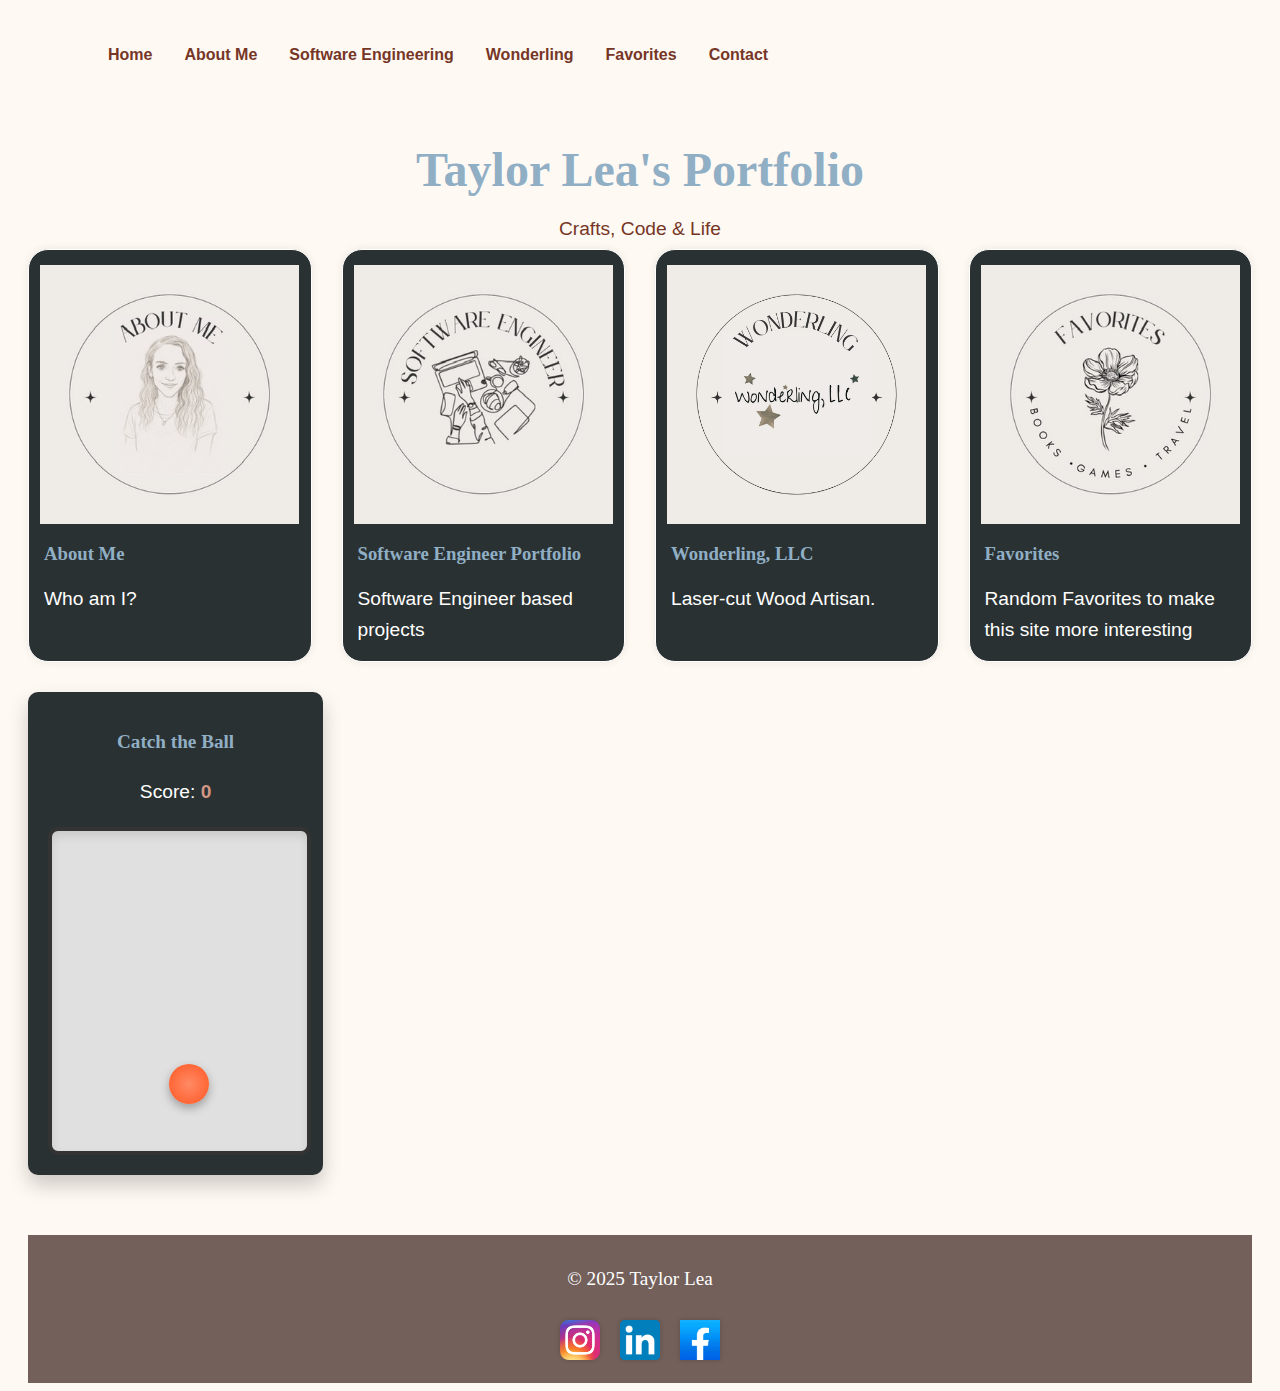
<file: index.html>
<!DOCTYPE html>
<html lang="en">
<head>
  <meta charset="UTF-8" />
  <meta name="viewport" content="width=device-width, initial-scale=1.0" />
  <title>Creative Portfolio</title>
  <link rel="stylesheet" href="style.css" />
 
</head>
<body>

  <header class="hero">
    <nav class="navbar">
      <button class="menu-toggle" aria-label="Toggle Menu">&#9776;</button>
      <ul class="nav-links">
        <li><a href="index.html">Home</a></li>
        <li><a href="aboutMe.html">About Me</a></li>
        <li><a href="softwareEngineering.html">Software Engineering</a></li>
        <li><a href="wonderlingLLC.html">Wonderling</a></li>
        <li><a href="favorite.html">Favorites</a></li>
        <li><a href="contact.html">Contact</a></li>
      </ul>
    </nav>    
    <h1>Taylor Lea's Portfolio</h1>
    <p>Crafts, Code & Life</p>
  </header>

  <section class="portfolio-grid">
    <a href="aboutMe.html" class="project-card">
      <img src="aboutme.jpeg" alt="Project 1">
      <h3>About Me</h3>
      <p>Who am I? </p>
    </a>
    <a href="softwareEngineering.html"  class="project-card">
      <img src="SE.jpeg" alt="Project 2">
      <h3>Software Engineer Portfolio</h3>
      <p>Software Engineer based projects</p>
    </a>
    
    <a href="wonderlingLLC.html"  class="project-card">
      <img src="wonderling.png" alt="Project 3">
      <h3>Wonderling, LLC</h3>
      <p>Laser-cut Wood Artisan.</p>
    </a>

    <a href="favorite.html"  class="project-card">
      <img src="favorites.jpeg" alt="Project 4">
      <h3>Favorites</h3>
      <p>Random Favorites to make this site more interesting</p>
    </a>

    
    <div class="container">
      <h3 class="game-heading">Catch the Ball</h3>
      <p>Score: <span id="score">0</span></p>
      <div id="gameArea">
          <div id="ball"></div>
      </div>
  </div>
  </section>
  <footer>
    <p>&copy; 2025 Taylor Lea</p>
    <div class="social-icons">
      <a href="https://www.instagram.com/taylorlea32" target="_blank" rel="noopener">
        <img src="Socials/insta.png" alt="Instagram">
      </a>
      <a href="https://www.linkedin.com/in/taylor-chesbro/" target="_blank" rel="noopener">
        <img src="Socials/link.svg.png" alt="LinkedIn">
      </a>
      <a href="https://www.facebook.com/taylor.l.chesbro/" target="_blank" rel="noopener" >
        <img src="Socials/facebook.png" alt="facebook">
      </a>
    </div>
    
  </footer>
  <script src="script.js"></script>
</body>
</html>
</file>
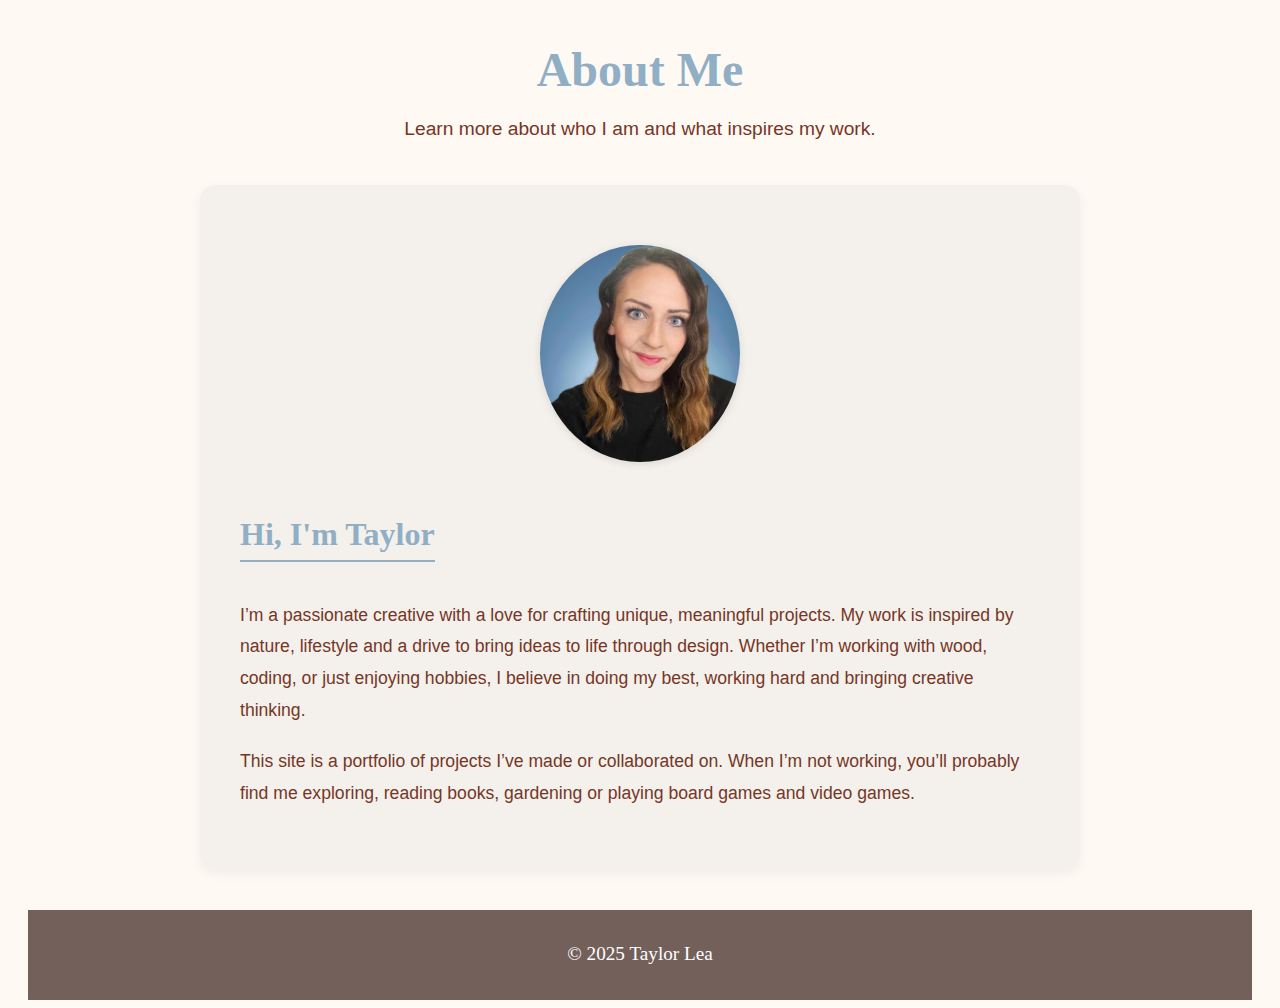
<file: aboutMe.html>
<!DOCTYPE html>
<html lang="en">
<head>
  <meta charset="UTF-8" />
  <meta name="viewport" content="width=device-width, initial-scale=1.0" />
  <title>About Me</title>
  <link rel="stylesheet" href="style.css" />
  <style>
    .about-section {
      max-width: 800px;
      margin: 40px auto;
      background-color: #f4f1ec;
      padding: 40px;
      border-radius: 15px;
      box-shadow: 0 4px 12px rgba(0,0,0,0.05);
    }

    .about-section h2 {
      font-family: var(--font-heading);
      color: var(--accent);
      font-size: 2rem;
      border-bottom: 2px solid var(--accent);
      display: inline-block;
      margin-bottom: 20px;
    }

    .about-section p {
      font-family: var(--font-body);
      font-size: 1.1rem;
      color: var(--text);
      line-height: 1.8;
    }

    .about-photo {
      max-width: 200px;
      border-radius: 50%;
      margin: 20px auto;
      display: block;
      box-shadow: 0 2px 8px rgba(0,0,0,0.1);
    }
  </style>
</head>
<body>

  <header class="hero">
    <h1>About Me</h1>
    <p>Learn more about who I am and what inspires my work.</p>
  </header>

  <section class="about-section">
    <img src="Taylor Picture.jpg" alt="Photo of me" class="about-photo" />
    <h2>Hi, I'm Taylor</h2>
    <p>
      I’m a passionate creative with a love for crafting unique, meaningful projects.
      My work is inspired by nature, lifestyle and a drive to bring ideas to life
      through design. Whether I’m working with wood, coding, or just enjoying hobbies, I believe in 
      doing my best, working hard and bringing creative thinking.
    </p>
    <p>
      This site is a portfolio of projects I’ve made or collaborated on. When I’m not working,
      you’ll probably find me exploring, reading books, gardening or playing board games and video games.
    </p>
  </section>
</body>

<footer>
    <p>&copy; 2025 Taylor Lea</p>
  </footer> 
</html>
</file>
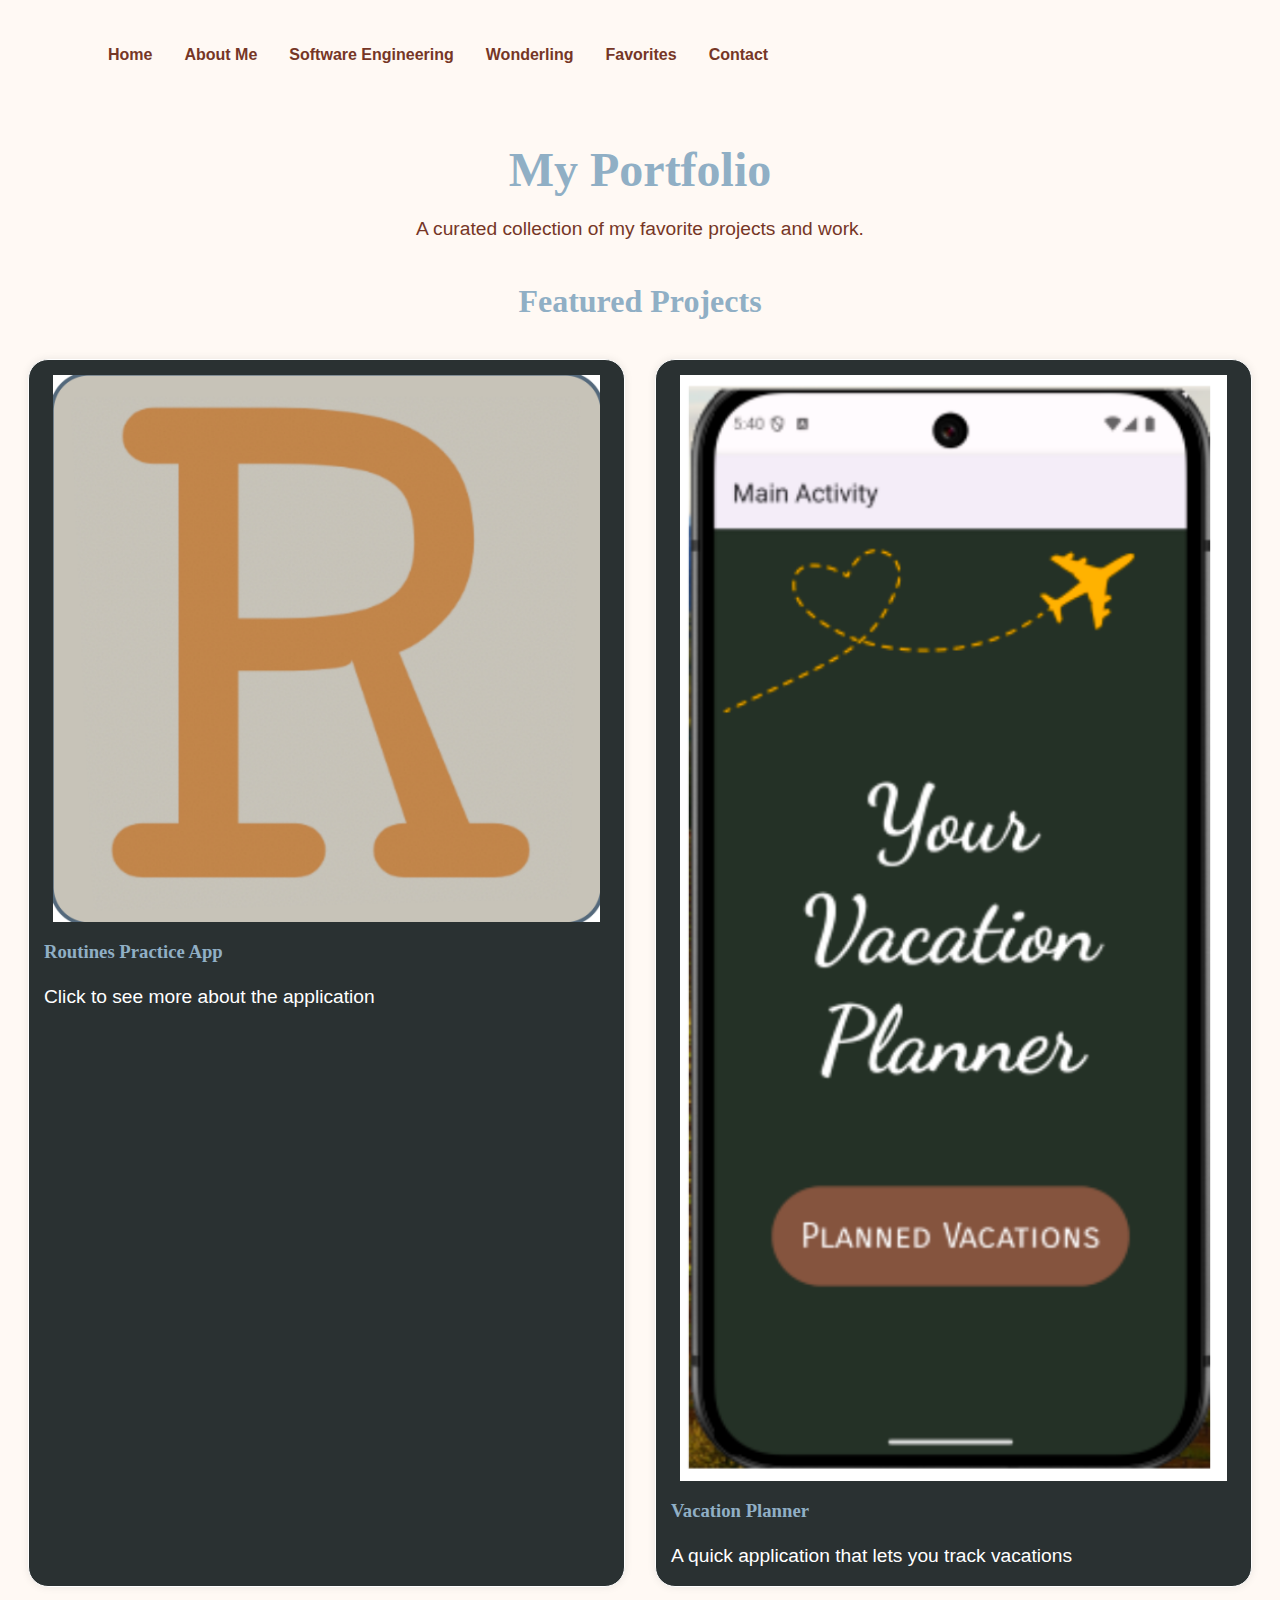
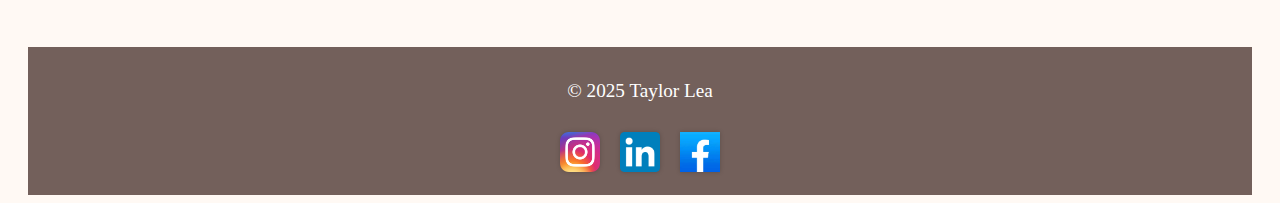
<file: softwareEngineering.html>
<!DOCTYPE html>
<html lang="en">
<head>
  <meta charset="UTF-8" />
  <meta name="viewport" content="width=device-width, initial-scale=1.0" />
  <title>My Portfolio</title>
  <link rel="stylesheet" href="style.css" />

</head>
<body>

  <header class="hero">
    <nav class="navbar">
     
      <button class="menu-toggle" aria-label="Toggle Menu">&#9776;</button>
      <ul class="nav-links">
        <li><a href="index.html">Home</a></li>
        <li><a href="aboutMe.html">About Me</a></li>
        <li><a href="softwareEngineering.html">Software Engineering</a></li>
        <li><a href="wonderlingLLC.html">Wonderling</a></li>
        <li><a href="favorite.html">Favorites</a></li>
        <li><a href="contact.html">Contact</a></li>
      </ul>
    </nav>
      
    <h1>My Portfolio</h1>
    <p>A curated collection of my favorite projects and work.</p>
  </header>

  <section class="section-title">
    <h2>Featured Projects</h2>
  </section>

  <section class="portfolio-grid">
    
    <a href="Routines.html" class="project-card">
      <img src="app icon.jpg" alt="A square R" />
      <h3>Routines Practice App</h3>
      <p> Click to see more about the application</p>
    </a>

   
    <a href="vacationplanner.html" class="project-card">
      <img src="Vacation Planner image.png" alt="Green Vacation Planner Application Icon" />
      <h3>Vacation Planner</h3>
      <p>A quick application that lets you track vacations</p>
    </a>

  </section>
  <script src="script.js"></script>
</body>
<footer>
  <p>&copy; 2025 Taylor Lea</p>
  <div class="social-icons">
    <a href="https://www.instagram.com/taylorlea32" target="_blank" rel="noopener">
      <img src="Socials/insta.png" alt="Instagram">
    </a>
    <a href="https://www.linkedin.com/in/taylor-chesbro/" target="_blank" rel="noopener">
      <img src="Socials/link.svg.png" alt="LinkedIn">
    </a>
    <a href="https://www.facebook.com/taylor.l.chesbro/" target="_blank" rel="noopener" >
      <img src="Socials/facebook.png" alt="facebook">
    </a>
  </div>
  
</footer>
  </html>
</file>
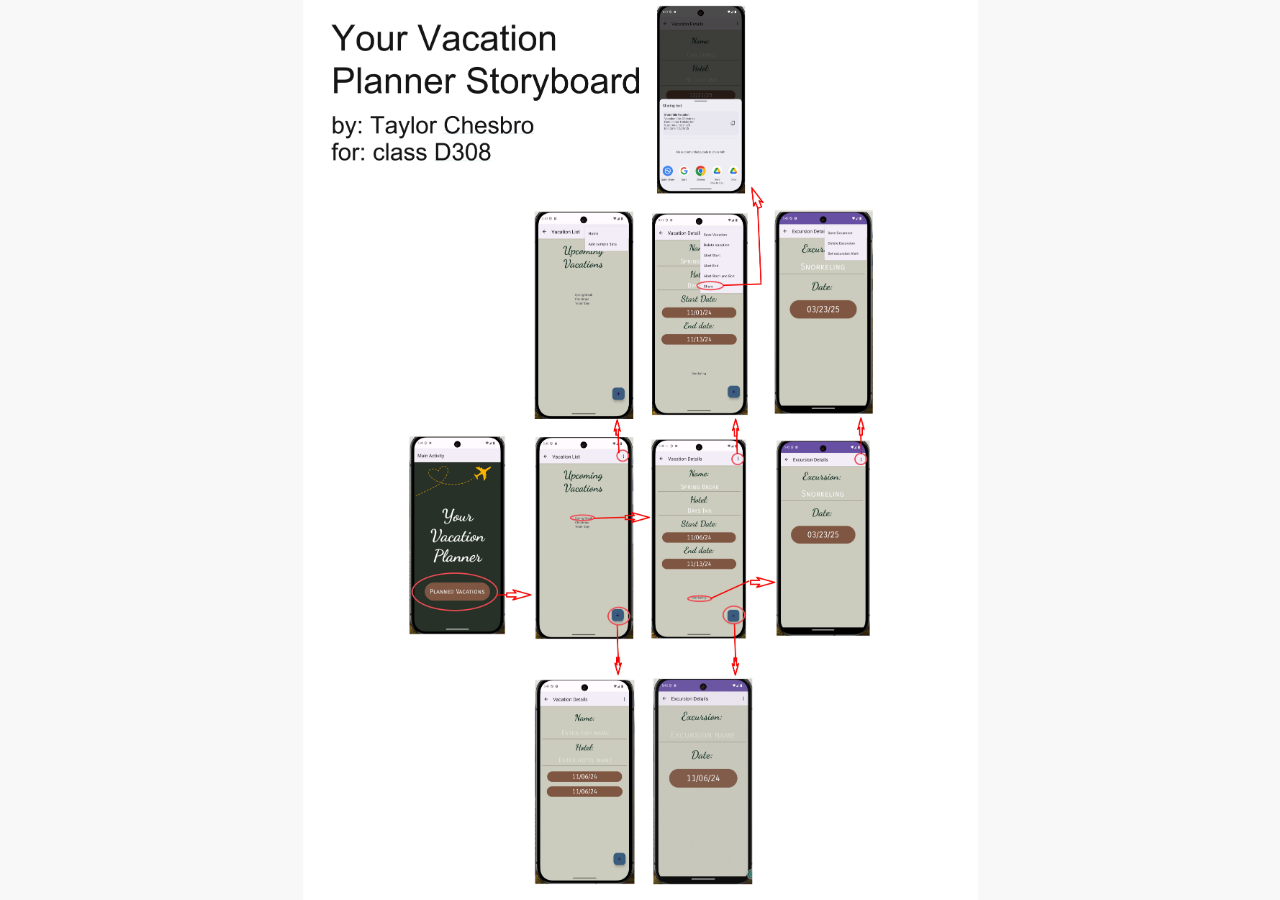
<file: vacationplanner.html>
<!DOCTYPE html>
<html lang="en">
<head>
  <meta charset="UTF-8">
  <title>PDF Viewer</title>
  <style>
    html, body {
      margin: 0;
      padding: 0;
      height: 100%;
      width: 100%;
    }
    body {
      display: flex;
      justify-content: center;
      align-items: center;
      background-color: #f8f8f8;
    }
    img {
      max-width: 100%;
      max-height: 100%;
      height: auto;
      width: auto;
      object-fit: contain;
    }
  </style>
</head>
<body>
  <img src="Storyboard.Chesbro.D308.jpg" alt="Storyboard" />
</body>
</html>
</file>
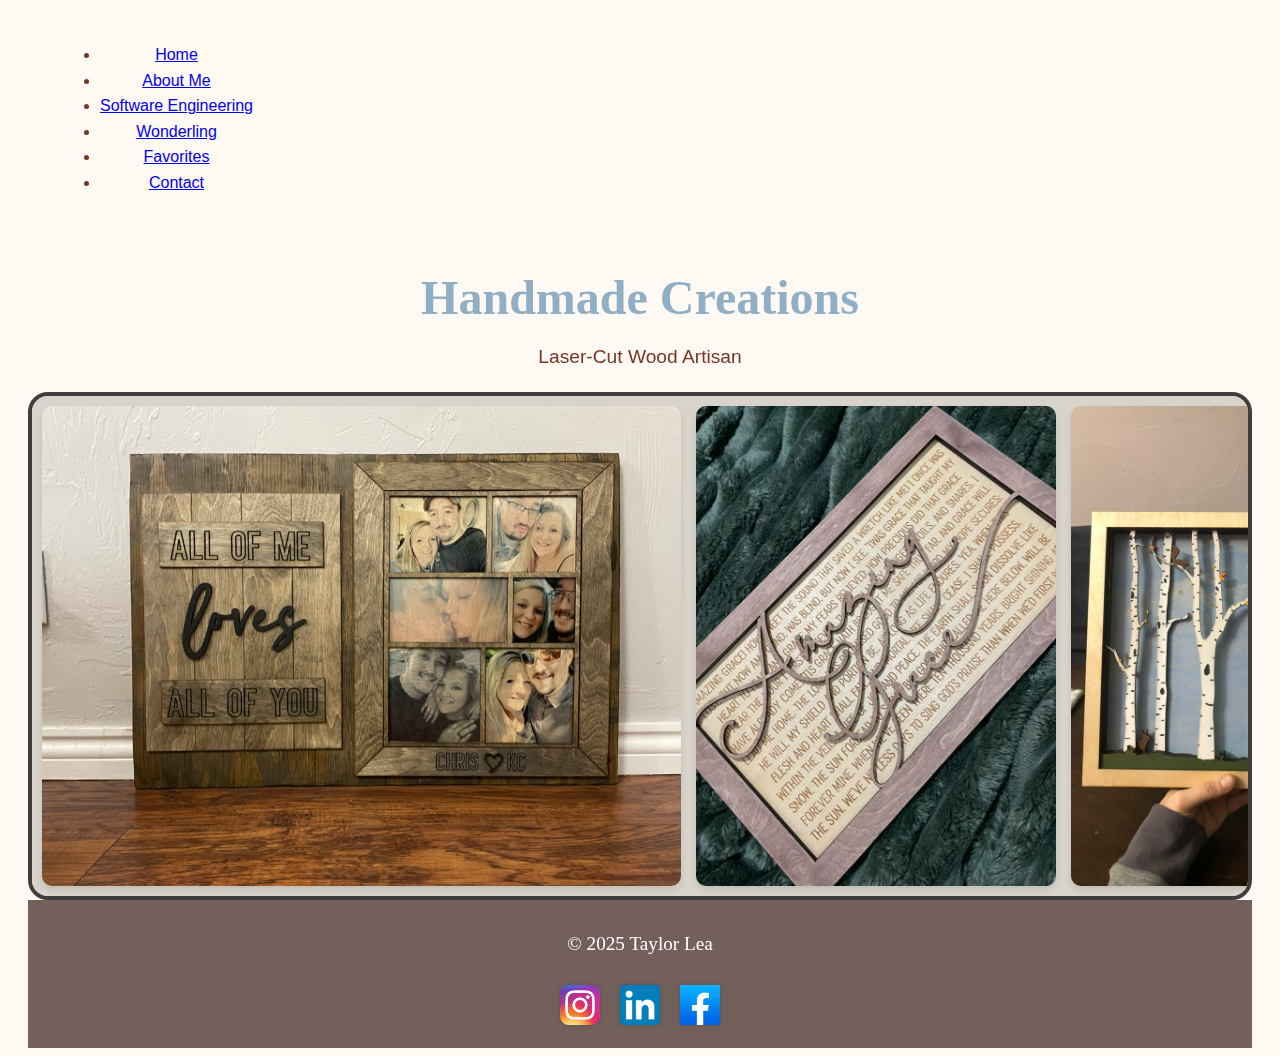
<file: wonderlingLLC.html>
<!DOCTYPE html>
<html lang="en">
<head>
  <meta charset="UTF-8">
  <title>Image Gallery</title>
  <link rel="stylesheet" href="style.css"> <!-- Link to your external CSS -->
</head>
<body>
    <header class="hero">
        <nav class="navbar">
            <ul>
              <li><a href="index.html">Home</a></li>
              <li><a href="aboutMe.html">About Me</a></li>
              <li><a href="softwareEngineering.html">Software Engineering</a></li>
              <li><a href="wonderlingLLC.html">Wonderling</a></li>
              <li><a href="favorite.html">Favorites</a></li>
              <li><a href="contact.html">Contact</a></li>
            </ul>
          </nav>
        <h1>Handmade Creations</h1>
        <p>Laser-Cut Wood Artisan</p>
      </header>

  <div class="side-scroll-gallery">
    <img src="Images for wonderling/all of me loves all of you.jpeg" alt="Image">
    <img src="Images for wonderling/amazinggrace.jpeg" alt="Image">
    <img src="Images for wonderling/apspen2.jpeg" alt="Image">
    <img src="Images for wonderling/aspen.jpeg" alt="Image">
    <img src="Images for wonderling/babyfoot.jpeg" alt="Image">
    <img src="Images for wonderling/bestdadever.jpeg" alt="Image">
    <img src="Images for wonderling/boiseburros.jpeg" alt="Image">
    <img src="Images for wonderling/Buffalo.jpeg" alt="Image">
    <img src="Images for wonderling/cow.jpeg" alt="Image">
    <img src="Images for wonderling/cowbow.jpeg" alt="Image">
    <img src="Images for wonderling/dirtbike.jpeg" alt="Image">
    <img src="Images for wonderling/Dragon.jpeg" alt="Image">
    <img src="Images for wonderling/Egg.jpeg" alt="Image">
    <img src="Images for wonderling/fishing.jpeg" alt="Image">
    <img src="Images for wonderling/elephant.jpeg" alt="Image">
    <img src="Images for wonderling/elk.jpeg" alt="Image">
    <img src="Images for wonderling/flower.jpeg" alt="Image">
    <img src="Images for wonderling/frame.jpeg" alt="Image">
    <img src="Images for wonderling/grandma.jpeg" alt="Image">
    <img src="Images for wonderling/greyyear.jpeg" alt="Image">
    <img src="Images for wonderling/halloween ornaments.jpeg" alt="Image">
    <img src="Images for wonderling/halloween tower.jpeg" alt="Image">
    <img src="Images for wonderling/holiday.jpeg" alt="Image">
    <img src="Images for wonderling/happy camper.jpeg" alt="Image">
    <img src="Images for wonderling/halloween.jpeg" alt="Image">
    <img src="Images for wonderling/hedgehog.jpeg" alt="Image">
    <img src="Images for wonderling/hockey.jpeg" alt="Image">
    <img src="Images for wonderling/holcomb.jpeg" alt="Image">
    <img src="Images for wonderling/holiday.jpeg" alt="Image">
    <img src="Images for wonderling/horse.jpeg" alt="Image">
    <img src="Images for wonderling/I am proud of you.jpeg" alt="Image">
    <img src="Images for wonderling/lakehouse.jpeg" alt="Image">
    <img src="Images for wonderling/initial.jpeg" alt="Image">
    <img src="Images for wonderling/lighthouse.jpeg" alt="Image">
    <img src="Images for wonderling/love you.jpeg" alt="Image">
    <img src="Images for wonderling/loveyou.jpeg" alt="Image">
    <img src="Images for wonderling/marhsmallow.jpeg" alt="Image">
    <img src="Images for wonderling/meditate.jpeg" alt="Image">
    <img src="Images for wonderling/motorcycle.jpeg" alt="Image">
    <img src="Images for wonderling/namesign.jpeg" alt="Image">
    <img src="Images for wonderling/nana'sgarden.jpeg" alt="Image">
    <img src="Images for wonderling/patch.jpeg" alt="Image">
    <img src="Images for wonderling/pickedfor.jpeg" alt="Image">
    <img src="Images for wonderling/Polarbear.jpeg" alt="Image">
    <img src="Images for wonderling/quiltypegs.jpeg" alt="Image">
    <img src="Images for wonderling/seasonquilt.jpeg" alt="Image">
    <img src="Images for wonderling/Rainbow.jpeg" alt="Image">
    <img src="Images for wonderling/semi.jpeg" alt="Image">
    <img src="Images for wonderling/semi2.jpeg" alt="Image">
    <img src="Images for wonderling/snooks.jpeg" alt="Image">
    <img src="Images for wonderling/snowglobe.jpeg" alt="Image">
    <img src="Images for wonderling/stocking.jpeg" alt="Image">
    <img src="Images for wonderling/succulant.jpeg" alt="Image">
    <img src="Images for wonderling/SunflowerName.jpeg" alt="Image">
    <img src="Images for wonderling/teardropplant.jpeg" alt="Image">
    <img src="Images for wonderling/tray.jpeg" alt="Image">
    <img src="Images for wonderling/tray2.jpeg" alt="Image">
    <img src="Images for wonderling/tree.jpeg" alt="Image">
    <img src="Images for wonderling/treeoflife.jpeg" alt="Image">
    <img src="Images for wonderling/watch.jpeg" alt="Image">
    <img src="Images for wonderling/weloveyou.jpeg" alt="Image">
    <img src="Images for wonderling/witch.jpeg" alt="Image">
    <img src="Images for wonderling/wolf.jpeg" alt="Image">
    <img src="Images for wonderling/wolf2.jpeg" alt="Image">
    <img src="Images for wonderling/wyoming.jpeg" alt="Image">
    <img src="Images for wonderling/wyoming2.jpeg" alt="Image">
    <img src="Images for wonderling/wyomingpatch.jpeg" alt="Image">
    <img src="Images for wonderling/yearly frame.jpeg" alt="Image">

  </div>
</body>

<footer>
  <p>&copy; 2025 Taylor Lea</p>
  <div class="social-icons">
    <a href="https://www.instagram.com/taylorlea32" target="_blank" rel="noopener">
      <img src="Socials/insta.png" alt="Instagram">
    </a>
    <a href="https://www.linkedin.com/in/taylor-chesbro/" target="_blank" rel="noopener">
      <img src="Socials/link.svg.png" alt="LinkedIn">
    </a>
    <a href="https://www.facebook.com/taylor.l.chesbro/" target="_blank" rel="noopener" >
      <img src="Socials/facebook.png" alt="facebook">
    </a>
  </div>
  
</footer>
</html>
</file>
<file: style.css>
:root {
  --accent: #90AFC5;
  --text: #763626;
  --background: #fff9f4;
  --font-body: 'Nunito', sans-serif;
  --font-heading: 'Yeseva One', serif;
  --border: #73605B;
  --highlight: #D09683;
  --card-bg: #2A3132;
  --light-bg: #763626;
  --soft-accent: #ffe6dd;

}
//#90AFC5
//#f4f1ec
* {
  box-sizing: border-box;
  margin: 0;
  padding: 0;
}

body {
  font-family: var(--font-body);
  background-color: var(--background);
  color: var(--text);
  padding: 0 20px;
  line-height: 1.6;
}

/* Typography */
h1, h2, h3 {
  font-family: var(--font-heading);
  color: var(--accent);
}

p {
  font-size: 1.2rem;
  color: white;
  margin-bottom: 20px;
}

/* Navbar */
.navbar {
  display: flex;
  align-items: center;
  justify-content: space-between;
  background-color: var(--background, #763626);
  padding: 1rem 2rem;
  position: relative;
  z-index: 100;
}

.logo {
  font-family: var(--font-heading, serif);
  font-size: 1.5rem;
  font-weight: bold;
}

.nav-links {
  display: flex;
  gap: 1rem;
  list-style: none;
}

.nav-links li a {
  text-decoration: none;
  color: var(--text, #330000);
  font-weight: 600;
  padding: 0.5rem;
}

/* Hamburger button */
.menu-toggle {
  display: none;
  font-size: 2rem;
  background: none;
  border: none;
  cursor: pointer;
}

/* Responsive Styles */
@media (max-width: 768px) {
  .menu-toggle {
    display: block;
    color:#763626;
  }

  .nav-links {
    flex-direction: column;
    position: absolute;
    top: 100%;
    left: 0;
    right: 0;
    background-color: var(--background, white);
    display: none;
    padding: 1rem 2rem;
  }

  .nav-links.active {
    display: flex;
  }

  .nav-links li {
    margin-bottom: 0.5rem;
  }
}


header.hero {
  text-align: center;
  margin-top: 10px;
  //background-color: var(--soft-accent);
}

header.hero h1 {
  font-size: 3rem;
  margin-bottom: 5px;
}

header.hero p {
  font-size: 1.2rem;
  color: #763626;
  margin-top: 0px;
  margin-bottom: 5px;
}

/* Section Titles */
.section-title h2 {
  font-size: 2rem;
  display: inline-block;
  padding-bottom: 5px;
  text-align: center;
  width: 100%;
  border-bottom: 2px solid var(--accent)x;
  
}

/* Portfolio Grid */
.portfolio-grid {
  display: grid;
  grid-template-columns: repeat(auto-fit, minmax(280px, 1fr));
  gap: 30px;
  margin-bottom: 60px;
}

.project-card {
  background: var(--card-bg);
  border: 1px solid white;
  border-radius: 20px;
  box-shadow: 0 0 8px rgba(0,0,0,0.08);
  overflow: hidden;
  transition: transform 0.2s;
  text-decoration: none;
  color: white;
}

.project-card:hover {
  transform: scale(1.02);
}

.project-card img {
  width: 92%;
  display: block;
  margin: 15px auto 0;
}

.project-card h3,
.project-card p {
  margin: 15px;
}

/* About Section */
.about-section {
  max-width: 800px;
  margin: 40px auto;
  background-color: var(--light-bg);
  padding: 40px;
  border-radius: 15px;
  box-shadow: 0 4px 12px rgba(0,0,0,0.05);
}

.about-section h2 {
  font-size: 2rem;
  margin-bottom: 20px;
}

.about-section p {
  font-size: 1.1rem;
  line-height: 1.8;
}

.about-photo {
  max-width: 200px;
  border-radius: 50%;
  margin: 20px auto;
  display: block;
  box-shadow: 0 2px 8px rgba(0,0,0,0.1);
}

/* Game Container */
.container {
  text-align: center;
  background-color: var(--card-bg);
  color: white;
  padding: 20px;
  border-radius: 10px;
  box-shadow: 0 10px 20px rgba(0, 0, 0, 0.2);
  width: 90%;
  max-width: 400px;
}

.game-heading {
  font-size: 1.2rem;
  margin: 15px;
}

#score {
  font-weight: bold;
  color: var(--highlight);
}

/* Game Area */
#gameArea {
  position: relative;
  width: 100%;
  max-width: 320px;
  height: 320px;
  background-color: #e0e0e0;
  border: 4px solid #333;
  margin: 0 auto;
  border-radius: 10px;
  box-shadow: inset 0 5px 10px rgba(0, 0, 0, 0.1);
  overflow: hidden;
  transition: background-color 0.3s ease;
}

#gameArea:hover {
  background-color: #d3d3d3;
}

#ball {
  position: absolute;
  width: 40px;
  height: 40px;
  background: radial-gradient(circle, #ff8a65, #ff5722);
  border-radius: 50%;
  cursor: pointer;
  box-shadow: 0 4px 10px rgba(0, 0, 0, 0.3);
  transition: transform 0.1s ease;
}

#ball:hover {
  transform: scale(1.1);
}

/* Horizontal Scroll Gallery */
.side-scroll-gallery {
  display: flex;
  overflow-x: auto;
  overflow-y: hidden;
  white-space: nowrap;
  padding: 10px;
  gap: 15px;
  background-color: #d8d4cb;
  border: 4px solid #3e3e3e;
  border-radius: 20px;
  scroll-behavior: smooth;
  margin-top: 20px;
}

.side-scroll-gallery img {
  max-width: 7in;
  max-height: 5in;
  object-fit: contain;
  border-radius: 10px;
  box-shadow: 0 4px 6px rgba(0,0,0,0.1);
  flex-shrink: 0;
  transition: transform 0.3s;
}

.side-scroll-gallery img:hover {
  transform: scale(1.05);
}

main {
  flex: 1;
}

/* Footer */
footer {
  text-align: center;
  padding: 10px;
  background-color: var(--border);
  font-family: 'Yeseva One', serif;;
  font-size: 1rem;
  color: white;

}

/* Buttons */
button {
  background: var(--highlight);
  color: white;
  border: none;
  padding: 12px 20px;
  border-radius: 6px;
  font-size: 16px;
  cursor: pointer;
}

button:hover {
  background: var(--accent);
}

/* Form Fields */
input, textarea {
  width: 100%;
  padding: 10px;
  margin: 10px 0;
  border-radius: 6px;
  border: 2px solid var(--border);
  background-color: white;
  color: var(--text);
  font-family: var(--font-body);
}

input:focus,
textarea:focus {
  border-color: var(--highlight);
  outline: none;
}

/* Mobile Responsive */
@media (max-width: 500px) {
  h1 {
    font-size: 1.8rem;
  }

  p {
    font-size: 1rem;
  }

  #gameArea {
    max-width: 280px;
    height: 280px;
  }

  #ball {
    width: 30px;
    height: 30px;
  }
}

.favorites-page .side-scroll-gallery  {
  display: flex;
  overflow-x: auto;
  overflow-y: hidden;
  white-space: nowrap;
  padding: 10px;
  gap: 15px;
  background-color: #d8d4cb;
  border: 4px solid #3e3e3e;
  border-radius: 20px;
  scroll-behavior: smooth;
  margin-top: 20px;
  
}

.favorites-page .side-scroll-gallery  img {
  max-width: 2in;
  max-height: 3in;
  object-fit: contain;
  border-radius: 10px;
  box-shadow: 0 4px 6px rgba(0,0,0,0.1);
  flex-shrink: 0;
  transition: transform 0.3s;
}

.favorites-page .side-scroll-gallery img:hover {
  transform: scale(1.05);
}

.favorites-page a {
  color: inherit;
  text-decoration: none;
  font-weight: normal;
}

.gr_grid_container {
}
.gr_grid_book_container {
 
  float: left;
  width: 39px;
  height: 60px;
  padding: 0px 0px;
  overflow: hidden;
}

.social-icons {
  display: flex;
  justify-content: center;
  align-items: center;
  gap: 20px;
  padding: 5px 0;
}

.social-icons img {
  width: 40px;
  height: 40px;
  transition: transform 0.3s ease;
  filter: drop-shadow(0 0 2px rgba(0,0,0,0.2));
}

.social-icons img:hover {
  transform: scale(1.1);
}
</file>
